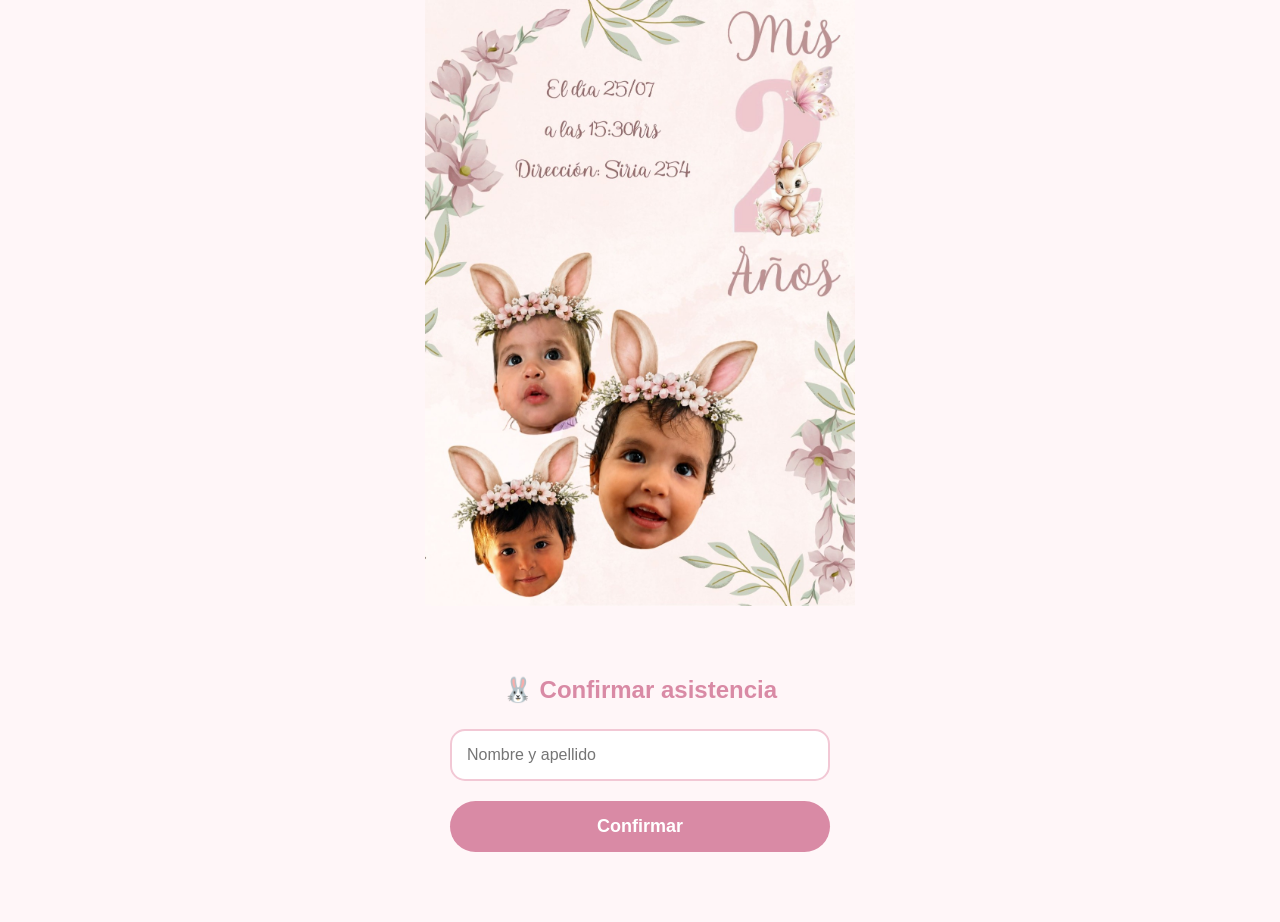
<file: index.html>
<!DOCTYPE html>
<html lang="es">
<head>
    <meta charset="UTF-8">
    <title>Invitación</title>
    <link rel="stylesheet" href="style.css">
    <meta name="viewport" content="width=device-width, initial-scale=1.0">
</head>
<body>

<div class="contenedor">
    <img src="img/WhatsApp Image 2026-06-24 at 15.05.30 (1).jpeg" alt="Invitación">
<div class="formulario">

    <h2>🐰 Confirmar asistencia</h2>

    <form id="formulario">
        <input
            type="text"
            id="nombre"
            placeholder="Nombre y apellido"
            required
        >

        <button type="submit">
            Confirmar
        </button>
    </form>

    <p id="mensaje"></p>

</div>
</div>


<script src="script.js"></script>
</body>
</html>
</file>
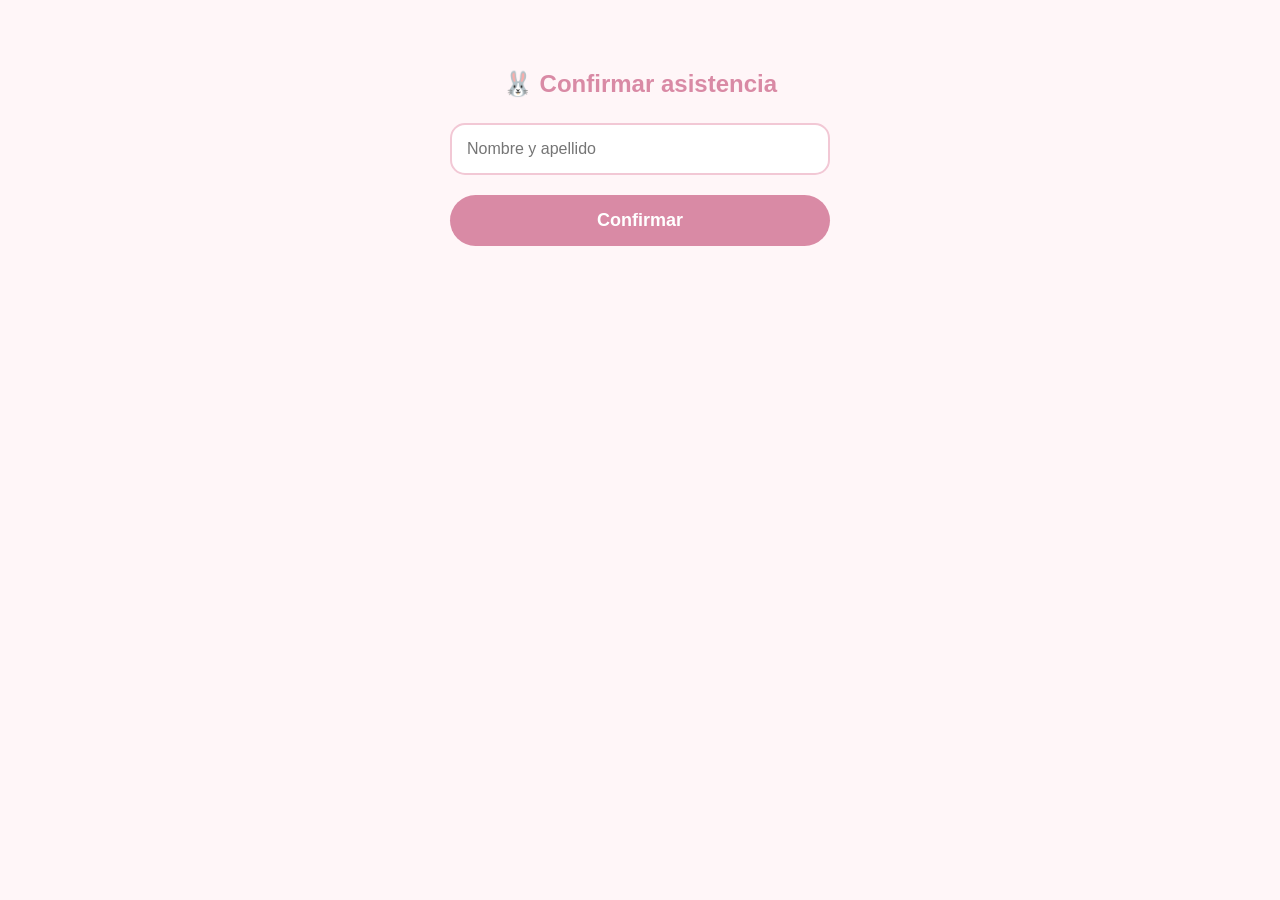
<file: confirmar.html>
<!DOCTYPE html>
<html lang="es">
<head>
    <meta charset="UTF-8">
    <title>Confirmar asistencia</title>
    <link rel="stylesheet" href="style.css">
    <meta name="viewport" content="width=device-width, initial-scale=1.0">
</head>
<body>

<div class="formulario">

    <h2>🐰 Confirmar asistencia</h2>

    <form id="formulario">
        <input
            type="text"
            id="nombre"
            placeholder="Nombre y apellido"
            required
        >

        <button type="submit">
            Confirmar
        </button>
    </form>

    <p id="mensaje"></p>

</div>

<script src="script.js"></script>

</body>
</html>
</file>
<file: style.css>
*{
    margin:0;
    padding:0;
    box-sizing:border-box;
}

body{
    background:#fff6f8;
    font-family:Arial, Helvetica, sans-serif;
    display:flex;
    justify-content:center;
}

.contenedor{
    width:100%;
    max-width:430px;
    min-height:100vh;
}

.contenedor img{
    width:100%;
    display:block;
}

.boton{
    display:block;
    width:85%;
    margin:20px auto 30px;
    padding:16px;
    text-align:center;
    text-decoration:none;
    background:#d98aa5;
    color:white;
    font-size:18px;
    font-weight:bold;
    border-radius:35px;
    box-shadow:0 5px 15px rgba(0,0,0,.15);
    transition:all .3s ease;
}

.boton:hover{
    background:#cb7d99;
    transform:scale(1.03);
}

.boton:active{
    transform:scale(.98);
}

/* Página de confirmación */

.formulario{
    width:90%;
    max-width:380px;
    margin:70px auto;
    text-align:center;
}

.formulario h2{
    color:#d98aa5;
    margin-bottom:25px;
}

input{
    width:100%;
    padding:15px;
    border:2px solid #f2c8d5;
    border-radius:15px;
    font-size:16px;
    margin-bottom:20px;
    outline:none;
}

input:focus{
    border-color:#d98aa5;
}

button{
    width:100%;
    padding:15px;
    border:none;
    border-radius:30px;
    background:#d98aa5;
    color:white;
    font-size:18px;
    font-weight:bold;
    cursor:pointer;
    transition:.3s;
}

button:hover{
    background:#cb7d99;
}

button:active{
    transform:scale(.98);
}

#mensaje{
    margin-top:20px;
    color:#666;
    font-weight:bold;
}


.gracias{
    animation: aparecer .6s ease;
    text-align:center;
    padding:20px;
}

.gracias h2{
    color:#d97d9b;
    margin-top:15px;
    font-size:30px;
}

.gracias p{
    color:#666;
    margin-top:15px;
    line-height:1.6;
    font-size:18px;
}

.texto{
    margin-top:25px;
}

.emoji{
    font-size:55px;
}

.corazon{
    margin-top:25px;
    font-size:40px;
    animation: latido 1s infinite;
}

@keyframes aparecer{
    from{
        opacity:0;
        transform:translateY(20px);
    }
    to{
        opacity:1;
        transform:translateY(0);
    }
}

@keyframes latido{
    0%{transform:scale(1);}
    50%{transform:scale(1.2);}
    100%{transform:scale(1);}
}
</file>
